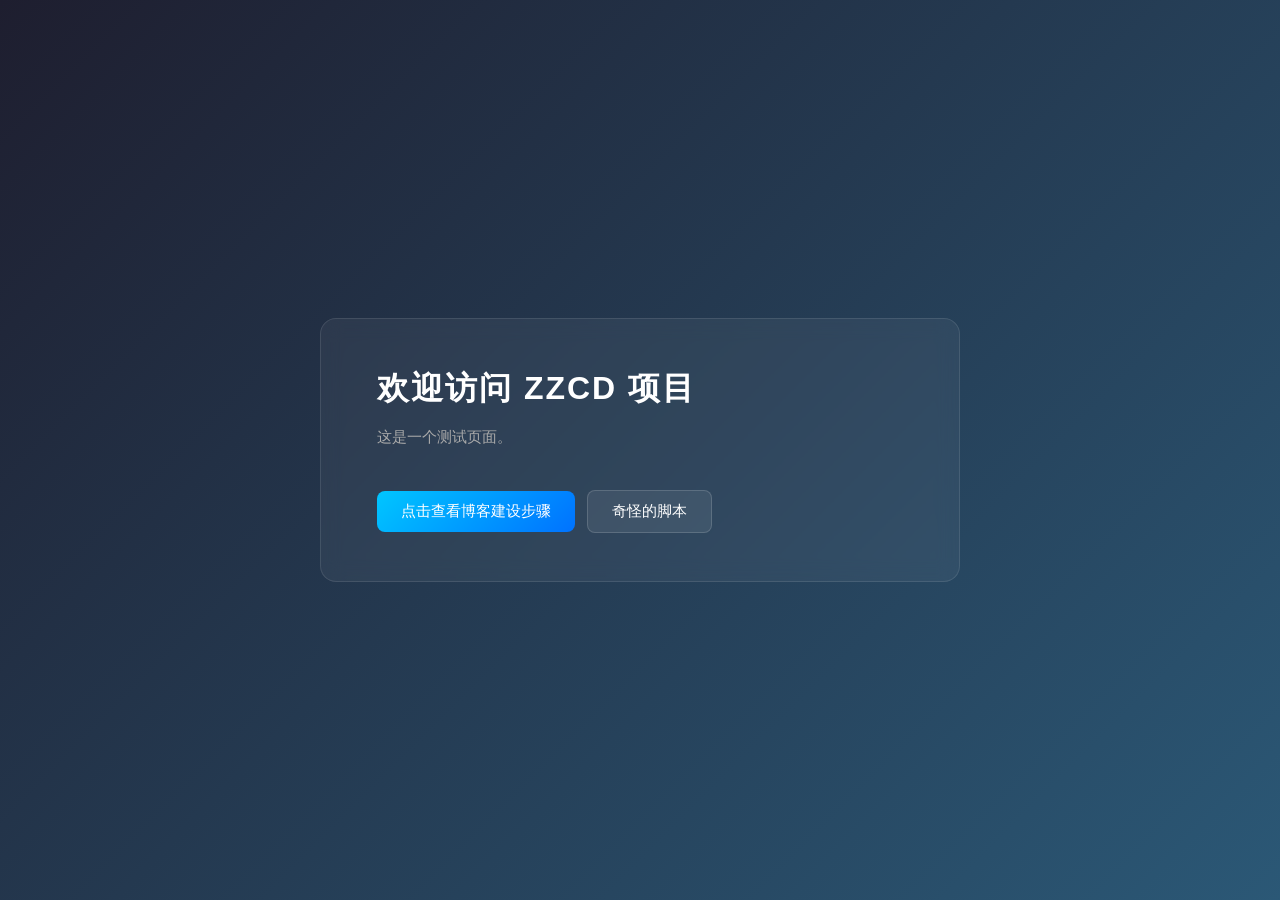
<file: index.html>
<!DOCTYPE html>
<html>
<head>
    <meta charset="UTF-8">
    <title>ZZCD 项目</title>
    <link rel="stylesheet" href="style.css">
    <style>
        body {
            min-height: 100vh;
            flex-direction: column;
        }

        .container {
            background: rgba(255, 255, 255, 0.05);
            border: 1px solid rgba(255, 255, 255, 0.1);
            border-radius: 16px;
            padding: 48px 56px;
            max-width: 640px;
            width: 90%;
            backdrop-filter: blur(10px);
        }

        h1 {
            font-size: 32px;
            letter-spacing: 2px;
            margin-bottom: 12px;
        }

        p {
            color: #aaa;
            margin-bottom: 32px;
        }

        a {
            display: inline-block;
            margin: 8px 8px 0 0;
            padding: 11px 24px;
        }

        a:nth-child(3) {
            background: linear-gradient(135deg, #00c6ff, #0072ff);
        }

        a:nth-child(4) {
            background: rgba(255, 255, 255, 0.08);
            border: 1px solid rgba(255, 255, 255, 0.15);
        }

        @media (max-width: 600px) {
            .container { padding: 32px 24px; }
            h1 { font-size: 24px; }
        }
    </style>
</head>
<body>
<div class="container">
    <h1>欢迎访问 ZZCD 项目</h1>
    <p>这是一个测试页面。</p>
    <a href="web_build.html">点击查看博客建设步骤</a>
    <a href="odd_script.html">奇怪的脚本</a>
</div>
</body>
</html>
</file>
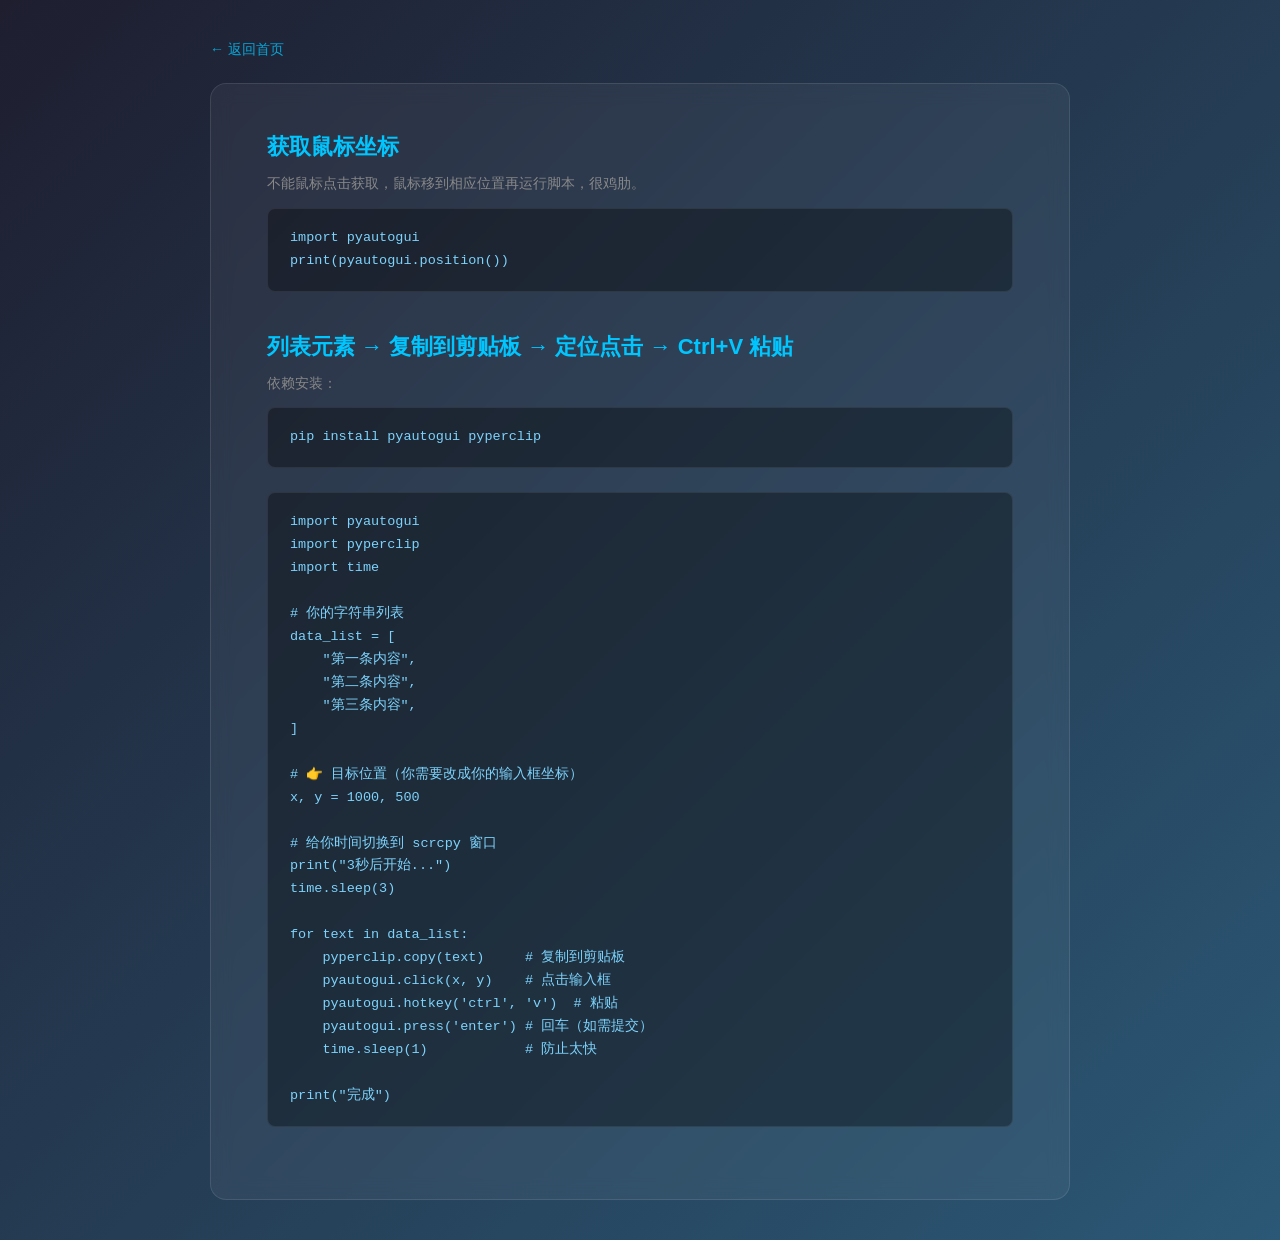
<file: odd_script.html>
<!DOCTYPE html>
<html>
<head>
    <meta charset="UTF-8">
    <title>奇怪的脚本</title>
    <link rel="stylesheet" href="style.css">
    <style>
        body {
            min-height: 100vh;
            flex-direction: column;
            padding: 40px 20px;
        }

        .nav {
            max-width: 860px;
            width: 90%;
            margin-bottom: 24px;
        }

        .nav a {
            color: #00c6ff;
            text-decoration: none;
            font-size: 14px;
            opacity: 0.8;
            transition: opacity 0.2s;
            background: none;
            padding: 0;
            border-radius: 0;
            display: inline;
        }

        .nav a:hover {
            opacity: 1;
            transform: none;
            box-shadow: none;
        }

        .container {
            background: rgba(255, 255, 255, 0.05);
            border: 1px solid rgba(255, 255, 255, 0.1);
            border-radius: 16px;
            padding: 48px 56px;
            max-width: 860px;
            width: 90%;
            backdrop-filter: blur(10px);
            text-align: left;
        }

        h1 {
            font-size: 22px;
            font-weight: 600;
            color: #00c6ff;
            margin-top: 40px;
            margin-bottom: 10px;
            letter-spacing: 0;
            display: block;
        }

        h1:first-child {
            margin-top: 0;
        }

        p {
            font-size: 14px;
            color: #888;
            margin-bottom: 12px;
            line-height: 1.7;
            display: block;
        }

        pre {
            background: rgba(0, 0, 0, 0.35);
            border: 1px solid rgba(255, 255, 255, 0.08);
            border-radius: 8px;
            padding: 18px 22px;
            margin: 8px 0 24px;
            overflow-x: auto;
        }

        pre code {
            font-family: "Fira Code", "Cascadia Code", "Source Code Pro", monospace;
            font-size: 13.5px;
            color: #7dd3fc;
            line-height: 1.7;
        }

        @media (max-width: 640px) {
            .container { padding: 28px 22px; }
        }
    </style>
</head>
<body>

<div class="nav">
    <a href="index.html">← 返回首页</a>
</div>

<div class="container">

    <h1>获取鼠标坐标</h1>
    <p>不能鼠标点击获取，鼠标移到相应位置再运行脚本，很鸡肋。</p>
    <pre><code>import pyautogui
print(pyautogui.position())</code></pre>

    <h1>列表元素 → 复制到剪贴板 → 定位点击 → Ctrl+V 粘贴</h1>
    <p>依赖安装：</p>
    <pre><code>pip install pyautogui pyperclip</code></pre>
    <pre><code>import pyautogui
import pyperclip
import time

# 你的字符串列表
data_list = [
    "第一条内容",
    "第二条内容",
    "第三条内容",
]

# 👉 目标位置（你需要改成你的输入框坐标）
x, y = 1000, 500

# 给你时间切换到 scrcpy 窗口
print("3秒后开始...")
time.sleep(3)

for text in data_list:
    pyperclip.copy(text)     # 复制到剪贴板
    pyautogui.click(x, y)    # 点击输入框
    pyautogui.hotkey('ctrl', 'v')  # 粘贴
    pyautogui.press('enter') # 回车（如需提交）
    time.sleep(1)            # 防止太快

print("完成")</code></pre>

</div>
</body>
</html>
</file>
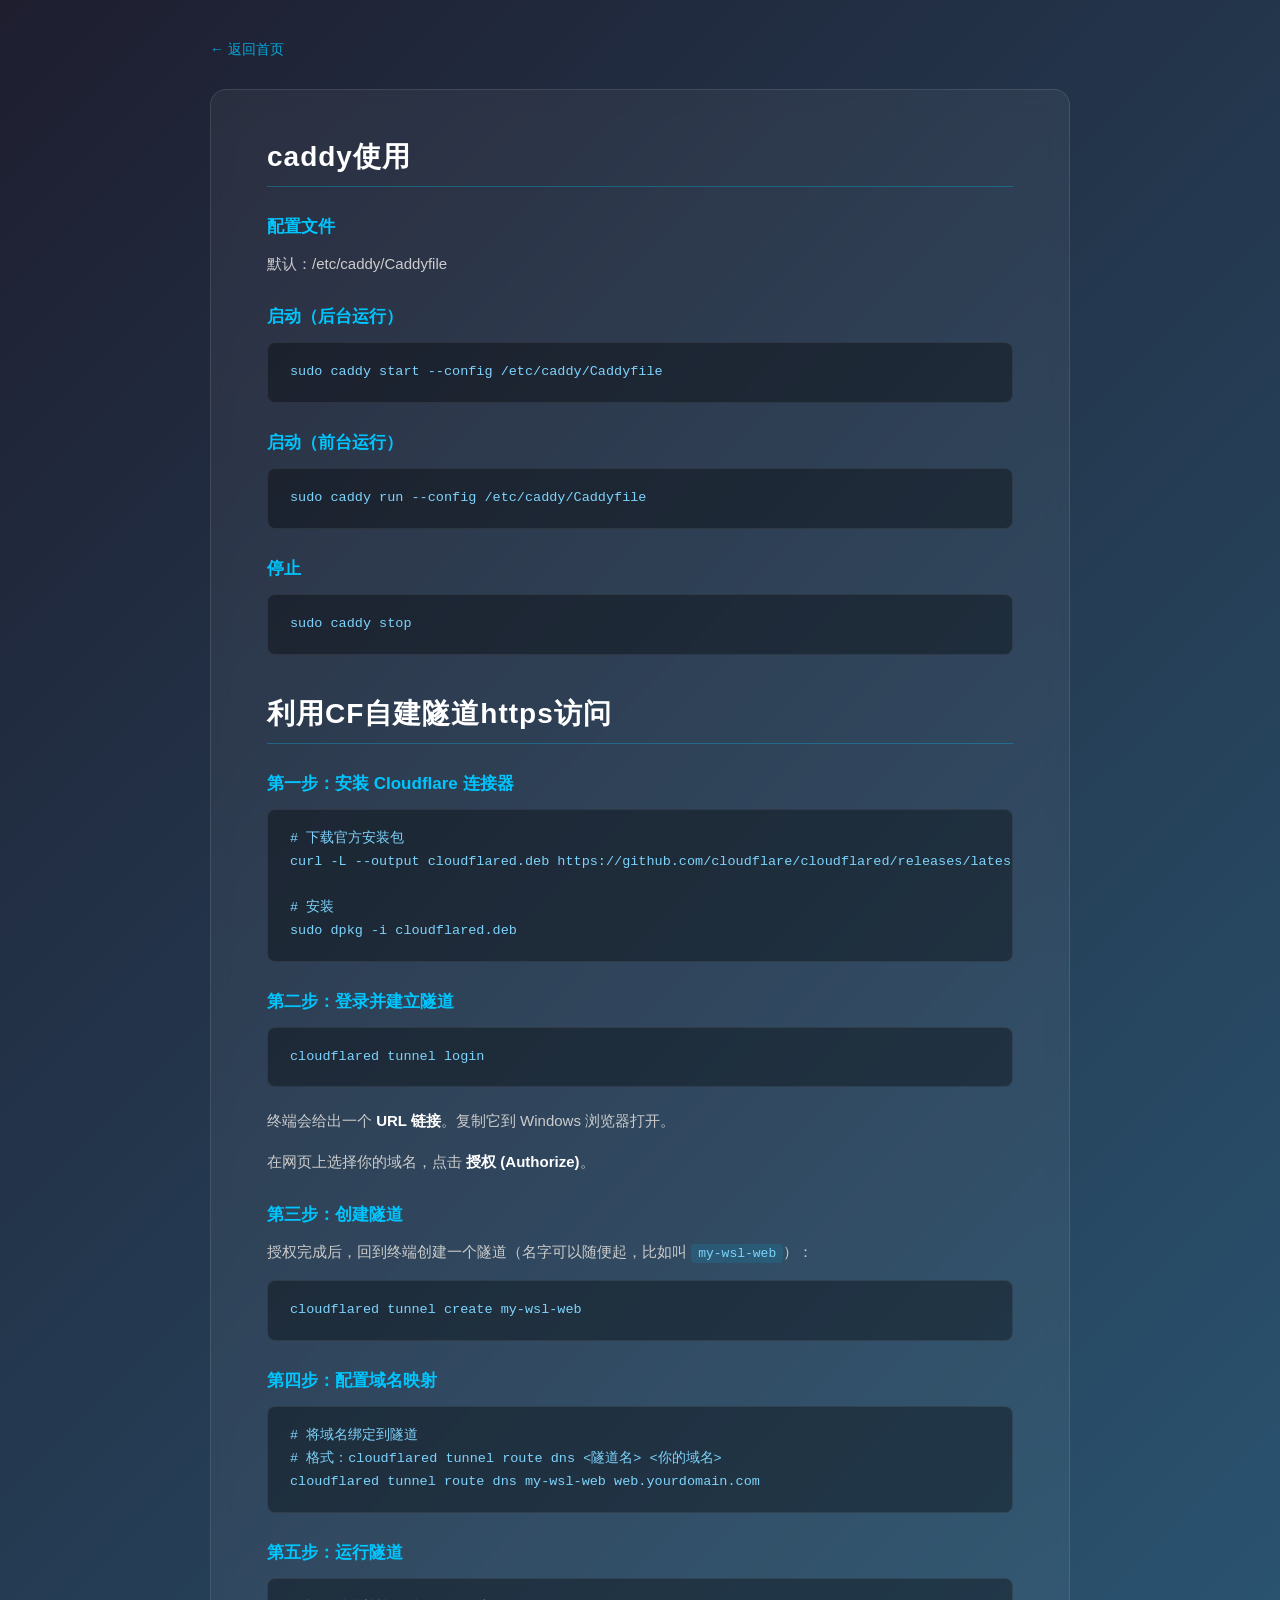
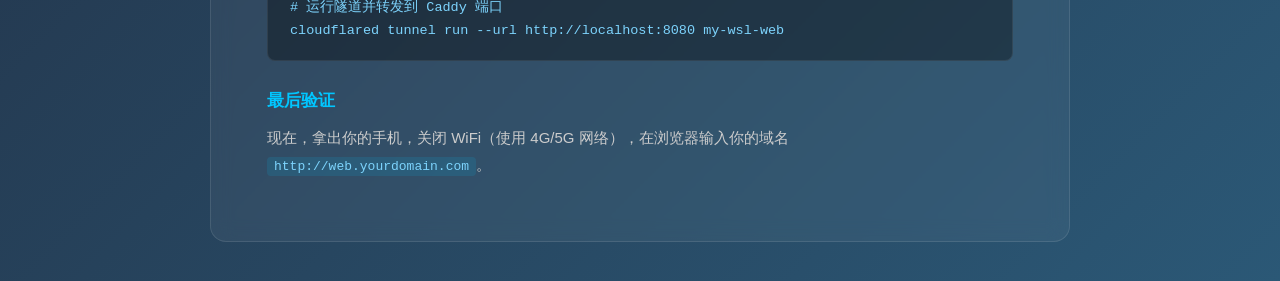
<file: web_build.html>
<!DOCTYPE html>
<html>
<head>
    <meta charset="UTF-8">
    <title>博客建设步骤 - ZZCD</title>
    <script src="marked.min.js"></script>
    <style>
        * {
            margin: 0;
            padding: 0;
            box-sizing: border-box;
        }

        body {
            font-family: -apple-system, BlinkMacSystemFont, "Segoe UI", Roboto, "PingFang SC", "Microsoft YaHei", sans-serif;
            background: linear-gradient(135deg, #1e1e2f, #2b5876);
            color: #f5f5f5;
            min-height: 100vh;
            padding: 40px 20px;
        }

        /* 顶部导航 */
        .nav {
            max-width: 860px;
            margin: 0 auto 30px;
        }

        .nav a {
            color: #00c6ff;
            text-decoration: none;
            font-size: 14px;
            opacity: 0.8;
            transition: opacity 0.2s;
        }

        .nav a:hover {
            opacity: 1;
        }

        /* 主卡片 */
        .card {
            max-width: 860px;
            margin: 0 auto;
            background: rgba(255, 255, 255, 0.05);
            border: 1px solid rgba(255, 255, 255, 0.1);
            border-radius: 16px;
            padding: 48px 56px;
            backdrop-filter: blur(10px);
        }

        /* Markdown 内容样式 */
        #md-content h1 {
            font-size: 28px;
            font-weight: 700;
            letter-spacing: 1px;
            color: #fff;
            margin-top: 40px;
            margin-bottom: 20px;
            padding-bottom: 10px;
            border-bottom: 1px solid rgba(0, 198, 255, 0.3);
        }

        #md-content h1:first-child {
            margin-top: 0;
        }

        #md-content h2 {
            font-size: 22px;
            color: #e0e0e0;
            margin-top: 32px;
            margin-bottom: 14px;
        }

        #md-content h3 {
            font-size: 17px;
            color: #00c6ff;
            margin-top: 28px;
            margin-bottom: 12px;
            font-weight: 600;
        }

        #md-content p {
            font-size: 15px;
            line-height: 1.8;
            color: #ccc;
            margin-bottom: 14px;
        }

        #md-content strong {
            color: #fff;
        }

        /* 代码块 */
        #md-content pre {
            background: rgba(0, 0, 0, 0.35);
            border: 1px solid rgba(255, 255, 255, 0.08);
            border-radius: 8px;
            padding: 18px 22px;
            margin: 14px 0 20px;
            overflow-x: auto;
        }

        #md-content pre code {
            font-family: "Fira Code", "Cascadia Code", "Source Code Pro", monospace;
            font-size: 13.5px;
            color: #7dd3fc;
            background: none;
            padding: 0;
            line-height: 1.7;
        }

        /* 行内代码 */
        #md-content code {
            background: rgba(0, 198, 255, 0.12);
            color: #7dd3fc;
            padding: 2px 7px;
            border-radius: 4px;
            font-size: 13px;
            font-family: "Fira Code", monospace;
        }

        /* 注释行（# 开头的注释） */
        #md-content pre code .comment {
            color: #6b8a9e;
        }

        /* 列表 */
        #md-content ul, #md-content ol {
            padding-left: 22px;
            margin-bottom: 14px;
        }

        #md-content li {
            font-size: 15px;
            color: #ccc;
            line-height: 1.8;
            margin-bottom: 4px;
        }

        /* 加载状态 */
        .loading {
            text-align: center;
            color: #aaa;
            padding: 60px 0;
            font-size: 15px;
        }

        /* 小屏适配 */
        @media (max-width: 640px) {
            .card {
                padding: 28px 22px;
            }

            #md-content h1 {
                font-size: 22px;
            }
        }
    </style>
</head>
<body>

<div class="nav">
    <a href="index.html">← 返回首页</a>
</div>

<div class="card">
    <div id="md-content">
        <div class="loading">加载中…</div>
    </div>
</div>

<script>
    fetch('web_build.md')
        .then(res => {
            if (!res.ok) throw new Error('文件加载失败');
            return res.text();
        })
        .then(text => {
            document.getElementById('md-content').innerHTML = marked.parse(text);
        })
        .catch(err => {
            document.getElementById('md-content').innerHTML =
                '<p style="color:#f87171">⚠️ 无法加载 web_build.md，请确保文件在同一目录下。</p>';
        });
</script>

</body>
</html>
</file>
<file: style.css>
/* 重置 */
* {
    margin: 0;
    padding: 0;
    box-sizing: border-box;
}

/* 页面整体 */
body {
    font-family: -apple-system, BlinkMacSystemFont, "Segoe UI", Roboto, "PingFang SC", "Microsoft YaHei", sans-serif;
    background: linear-gradient(135deg, #1e1e2f, #2b5876);
    color: #f5f5f5;
    min-height: 100vh;
    display: flex;
    flex-direction: column;
    justify-content: center;
    align-items: center;
    padding: 40px 20px;
}

/* 顶部导航 */
.nav {
    max-width: 860px;
    width: 90%;
    margin-bottom: 24px;
}

.nav a {
    color: #00c6ff;
    text-decoration: none;
    font-size: 14px;
    opacity: 0.8;
    transition: opacity 0.2s;
    background: none;
    padding: 0;
    border-radius: 0;
    display: inline;
    margin: 0;
    box-shadow: none;
    transform: none;
}

.nav a:hover {
    opacity: 1;
    transform: none;
    box-shadow: none;
}

/* 主内容卡片 */
.container {
    background: rgba(255, 255, 255, 0.05);
    border: 1px solid rgba(255, 255, 255, 0.1);
    border-radius: 16px;
    padding: 48px 56px;
    max-width: 860px;
    width: 90%;
    backdrop-filter: blur(10px);
    text-align: left;
}

/* 标题 */
h1 {
    font-size: 32px;
    font-weight: 700;
    letter-spacing: 1px;
    color: #fff;
    margin-bottom: 16px;
    display: block;
}

h2 {
    font-size: 22px;
    color: #e0e0e0;
    margin-top: 32px;
    margin-bottom: 14px;
}

h3 {
    font-size: 17px;
    color: #00c6ff;
    margin-top: 28px;
    margin-bottom: 12px;
    font-weight: 600;
}

/* 正文 */
p {
    font-size: 15px;
    color: #ccc;
    line-height: 1.8;
    margin-bottom: 14px;
    display: block;
}

strong {
    color: #fff;
}

/* 链接按钮 */
a {
    display: inline-block;
    padding: 11px 24px;
    background: linear-gradient(135deg, #00c6ff, #0072ff);
    color: white;
    text-decoration: none;
    border-radius: 8px;
    transition: all 0.3s ease;
    font-size: 15px;
    margin: 8px 8px 0 0;
}

a:hover {
    transform: translateY(-3px);
    box-shadow: 0 8px 20px rgba(0, 0, 0, 0.3);
}

a:active {
    transform: scale(0.97);
}

/* 次级按钮 */
a.secondary {
    background: rgba(255, 255, 255, 0.08);
    border: 1px solid rgba(255, 255, 255, 0.15);
}

/* 列表 */
ul, ol {
    padding-left: 22px;
    margin-bottom: 14px;
}

li {
    font-size: 15px;
    color: #ccc;
    line-height: 1.8;
    margin-bottom: 4px;
}

/* 代码块 */
pre {
    background: rgba(0, 0, 0, 0.35);
    border: 1px solid rgba(255, 255, 255, 0.08);
    border-radius: 8px;
    padding: 18px 22px;
    margin: 8px 0 24px;
    overflow-x: auto;
}

pre code {
    font-family: "Fira Code", "Cascadia Code", "Source Code Pro", monospace;
    font-size: 13.5px;
    color: #7dd3fc;
    line-height: 1.7;
    background: none;
    padding: 0;
}

/* 行内代码 */
code {
    background: rgba(0, 198, 255, 0.12);
    color: #7dd3fc;
    padding: 2px 7px;
    border-radius: 4px;
    font-size: 13px;
    font-family: "Fira Code", monospace;
}

/* 小屏适配 */
@media (max-width: 640px) {
    .container {
        padding: 28px 22px;
    }

    h1 {
        font-size: 24px;
    }

    p {
        font-size: 14px;
    }
}
</file>
